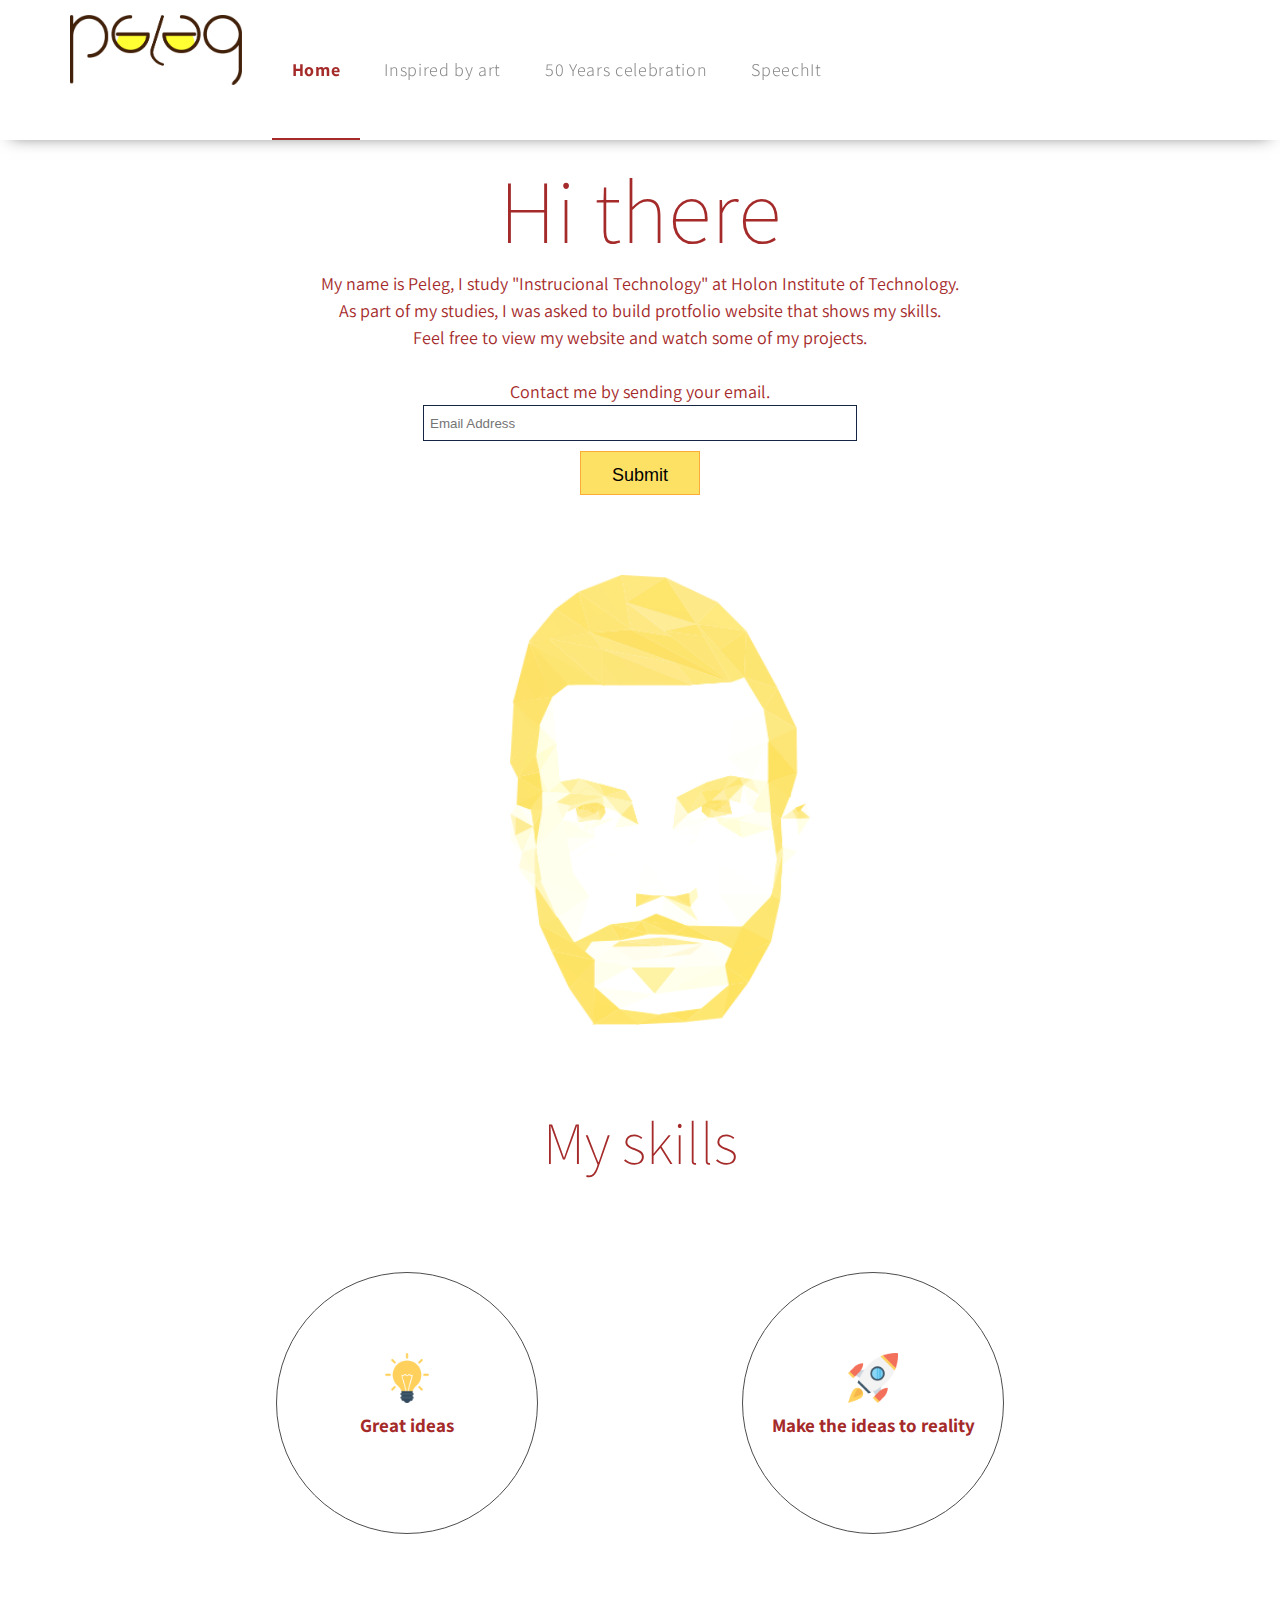
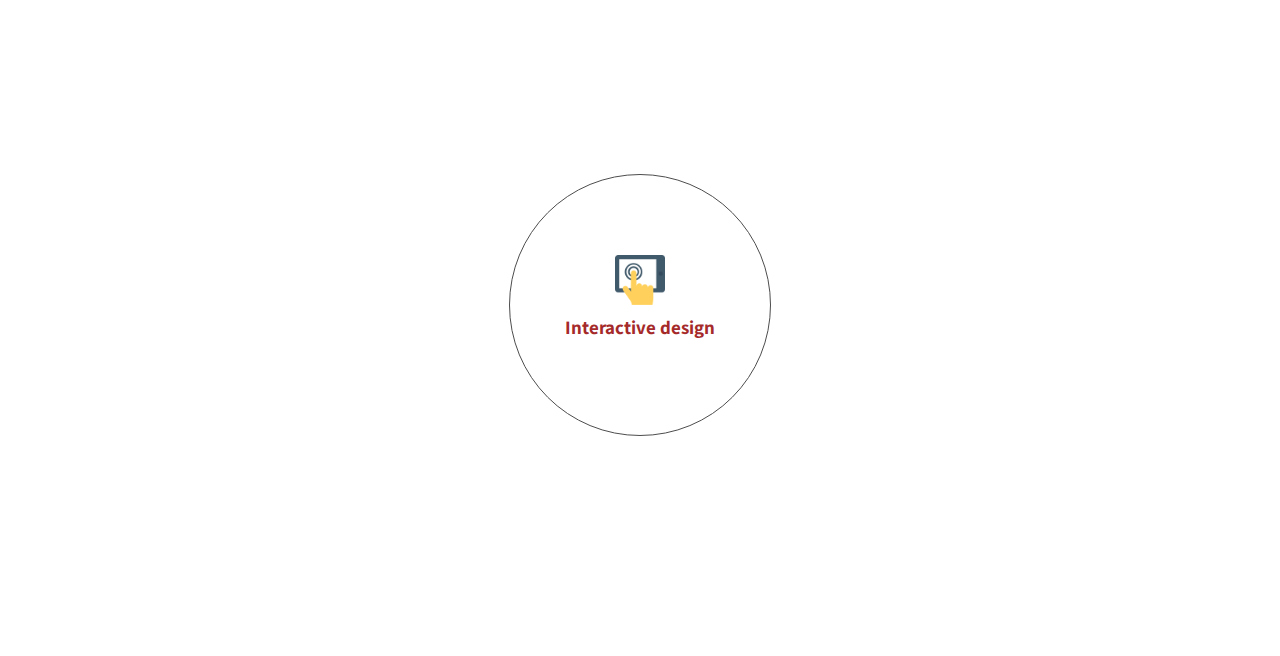
<file: index.html>
﻿<!doctype html>
<html>
<head>
    <meta charset="utf-8">
    <title>Protfolio</title>
    <link href="css/reset.css" rel="stylesheet" type="text/css">
    <link href="css/styles.css" rel="stylesheet" type="text/css">

</head>

<body>

<div id="site-wrapper">
	<header>
        <div class="container">
          <div id="logo">
       	  	<img src="images/logo.png" alt="logo"/>
		  </div>
          <nav>
            <li><a href="index.html" id="current">Home</a></li>
            <li><a href="p1.html">Inspired by art</a></li>
            <li><a href="p2.html">50 Years celebration</a></li>
            <li><a href="p3.html">SpeechIt</a></li>
           
            </nav>
        </div>
		
	</header>
	
    <main>
        <section id="about">
            <div class="container">
                <h1>Hi there</h1>
                <div><p>My name is Peleg, I study "Instrucional Technology" at Holon Institute of Technology.<br />
                    As part of my studies, I was asked to build protfolio website that shows my skills.<br />
                    Feel free to view my website and watch some of my projects.</p></div><br/>
                <form>
                   Contact me by sending your email.<br/>
                    <input type="email" id="email" placeholder="Email Address" aria-label="Email Address">
                    <div>
                        <input type="submit" value="Submit" aria-label="Submit">
                    </div>
                </form>
                <img src="images/face.png" alt="face"/>

            </div>
        </section>

        <section id="benefits">
        
            <h2>My skills</h2>
            <div class="icons">
                <div id="icon1">
                    <img src="images/icon2.png" alt="bulb"/>
                    <div>Great ideas</div>
                </div>
            </div>
            <div class="icons">
                <div id="icon2">
                    <img src="images/icon1.png" alt="rocket"/>
                    <div>Make the ideas to reality</div>
                </div>
            </div>
            <div class="icons">
                <div id="icon3">
                    <img src="images/icon3.png" alt="finger on screen"/>
                    <div>Interactive design</div>
                </div>
            </div>
          
           
   
        </div>
        </section>

    </main>

</body>
</html>
</file>
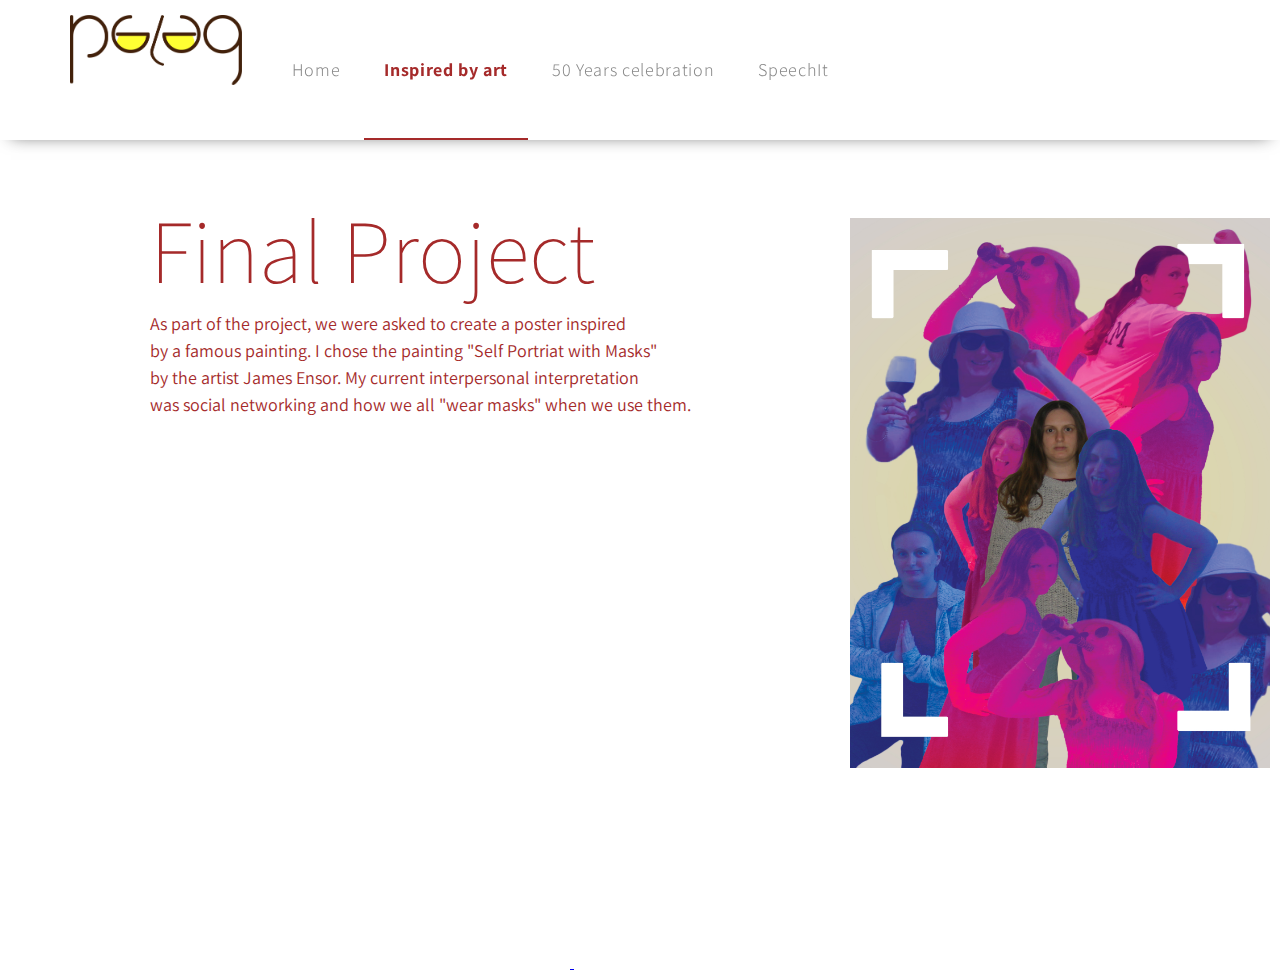
<file: p1.html>
﻿<!doctype html>
<html>
<head>
    <meta charset="utf-8">
    <title>Inspired by art</title>
    <link href="css/reset.css" rel="stylesheet" type="text/css">
    <link href="css/stylesprojects.css" rel="stylesheet" type="text/css">
</head>

<body>

    <div id="site-wrapper">
        <header>
            <div class="container">
                <div id="logo">
                    <img src="images/logo.png" alt="logo" />
                </div>
                <nav>
                    <li><a href="index.html">Home</a></li>
                    <li><a href="p1.html" id="current">Inspired by art</a></li>
                    <li><a href="p2.html">50 Years celebration</a></li>
                    <li><a href="p3.html">SpeechIt</a></li>

                </nav>
            </div>

        </header>

        <main>
            <section id="about">
                <div class="container">

                    <h1>Final Project </h1>
                    <div>
                        As part of the project, we were asked to create a poster inspired <br> by a famous painting.
                        I chose the painting "Self Portriat with Masks"<br> by the artist James Ensor.
                        My current interpersonal interpretation<br of the painting>was social networking and how we all "wear masks" when we use them.
                    </div>
                   <a href="images/final.jpg" target="_blank">
                        <img src="images/final.jpg" alt="Final project - visual communication" />
                    </a>

                    <iframe width="560" height="315" src="https://www.youtube.com/embed/M1ward-TCD4" frameborder="0" allow="accelerometer; autoplay; encrypted-media; gyroscope; picture-in-picture" allowfullscreen></iframe>
                </div>
            </section>


        </main>

</body>
</html>
</file>
<file: css/styles.css>
﻿@import url('https://fonts.googleapis.com/css?family=Assistant:200,300,400,600,700');
body {
    background: #fff;
    font-family: 'Assistant', sans-serif;
    font-size: 18px;
    color: #4d4d4d;
    line-height: 1.5;
}
main{
    padding-top:30px;
}
.container {
    width: 100%;
    max-width: 1300px;
    margin: 0 auto;
}

header nav {
	float: left;
	list-style: none;
	padding: 0;
	margin: 0;
	height: 140px;
	text-align: center;
	line-height: 140px;
}
header nav li {
	display: inline-block;

}
    header nav li a {
        display: block;
        text-decoration: none;
        color: #888;
        font-size: 18px;
        font-weight: 300;
        letter-spacing: 0.66px;
        padding: 0 20px;
        
    }
    header nav li a:hover{
    color:brown;
    font-weight:bold;
}
section {
	margin: 0 auto;
}
h1 {
	font-size: 90px;
	color: brown;
	font-weight: 200;
	line-height: 60px;
	margin-bottom: 30px;
}

#logo {
	float: left;
    padding-left:70px;
}
#logo img {
	width: auto;
	height: 70px;
	margin: 15px 30px 0 0;
}

#about {
    background: #fff;
    color: brown;
    text-align: center;
    padding-top: 150px;
    margin:auto;

}

    #about img {
        position: relative;
        left: 20px;
        top: 80px;
        width: 300px;
        height: 450px;
    }

#about input[type='email'] {
	width: 420px;
	height: 28px;
	border: solid 1px #162542;
	font-family: 'Lato', sans-serif;
	padding: 3px 6px;
	margin: 0 0 10px 0;
}

    #about input[type='submit'] {
        width: 120px;
        height: 44px;
        text-align: center;
        line-height: 44px;
        background: #fde165;
        font-size: 18px;
        color: #000;
        border: solid 1px #fcab36;
    }
#about img {
    animation: pulse 3s ease infinite alternate, 
               nudge 5s linear infinite alternate;
}
img {
    position: relative;
    -webkit-animation-name: example; 
    -webkit-animation-duration: 4s; 
    animation-name: example;
    animation-duration: 4s;
}
#about img {
    -webkit-animation: mover 2s infinite alternate;
    animation: mover 2s infinite alternate;
}

@-webkit-keyframes mover {
    0% {
        transform: translateY(0);
    }

    100% {
        transform: translateY(-20px);
    }
}

@keyframes mover {
    0% {
        transform: translateY(0);
    }

    100% {
        transform: translateY(-20px);
    }
}
iframe{
    position:relative;
    right:400px;
    bottom:200px;
}

#benefits {
    text-align: center;
    padding-top:80px;
    padding-bottom:100px;
    margin-top:80px;

}
.icons img{
    width:50px;
    height:50px;
}
.icons {
    width: 240px;
    height: 240px;
    background-color: white;
    margin: 120px 100px;
    display: inline-block;
    border-radius: 160px;
    border: 1px solid;
    padding: 10px;
    transition: all .2s ease-in-out;
}
h2 {
    font-size: 60px;
    color: brown;
    font-weight: 200;
    line-height: 20px;
    padding-top:20px;
}
#icon1 {
    position: relative;
    top: 70px;
    text-align: center;
    font-size: 19px;
    font-weight: 700;
    color: brown;
}
#icon2 {
    position: relative;
    top: 70px;
    text-align: center;
    font-size: 19px;
    font-weight: 700;
    color: brown;
}
#icon3 {
    position: relative;
    top: 70px;
    text-align: center;
    font-size: 19px;
    font-weight: 700;
    color: brown;
}


body > header {
    position: fixed;
}

header {
    width: 100%;
    position: fixed;
    z-index: 9000;
    background: #ffffff;
    text-align: center;
    webkit-box-shadow: 0px 7px 16px -11px rgba(0,0,0,0.63);
    -moz-box-shadow: 0px 7px 16px -11px rgba(0,0,0,0.63);
    box-shadow: 0px 7px 16px -11px rgba(0,0,0,0.63);
}
.icons:hover {
    background: #fde165;
    color: #3a7999;
    box-shadow: 0px 7px 16px -11px rgba(0,0,0,0.63);
    
    
    transform: scale(1.1);
}
a {

    background-image: linear-gradient(currentColor, currentColor);
    background-position: 0% 100%;
    background-repeat: no-repeat;
    background-size: 0% 2px;
    transition: background-size .3s;
}

a:hover, a:focus {
    background-size: 100% 2px;
}

#current {
    background-image: linear-gradient(currentColor, currentColor);
    background-position: 0% 100%;
    background-repeat: no-repeat;
    background-size: 100% 2px;
    color: brown;
    font-weight: bold;
}
</file>
<file: css/stylesprojects.css>
﻿@import url('https://fonts.googleapis.com/css?family=Assistant:200,300,400,600,700');

body {
    background: #fff;
    font-family: 'Assistant', sans-serif;
    font-size: 18px;
    color: #4d4d4d;
    line-height: 1.5;
}
main {
    padding-top: 70px;
}
.container {
    width: 100%;
    max-width: 1300px;
    margin: 0 auto;
}

header nav {
    float: left;
    list-style: none;
    padding: 0;
    margin: 0;
    height: 140px;
    text-align: center;
    line-height: 140px;
}

    header nav li {
        display: inline-block;
    }

        header nav li a {
            display: block;
            text-decoration: none;
            color: #888;
            font-size: 18px;
            font-weight: 300;
            letter-spacing: 0.66px;
            padding: 0 20px;
        }

            header nav li a:hover {
                color: brown;
                font-weight: bold;
            }

section {
    margin: 0 auto;
}

h1 {
    font-size: 90px;
    color: brown;
    font-weight: 200;
    line-height: 60px;
    margin-bottom: 30px;
}

#logo {
    float: left;
    padding-left: 70px;
}

    #logo img {
        width: auto;
        height: 70px;
        margin: 15px 30px 0 0;
    }

#about {
    background: #fff;
    color: brown;
    text-align: left;
    padding-top: 150px;
    margin-left: 150px;
}

    #about img {
        position: relative;
        left: 700px;
        bottom: 200px;
        width: 420px;
        height: 550px;
    }



    #about img {
        animation: pulse 3s ease infinite alternate, nudge 5s linear infinite alternate;
    }

img {
    position: relative;
    -webkit-animation-name: example;
    -webkit-animation-duration: 4s;
    animation-name: example;
    animation-duration: 4s;
}

#about img {
    -webkit-animation: fadeInLeft 0.7s ease-in alternate;
    animation: fadeInLeft 0.7s ease-in alternate;
}

@-webkit-keyframes fadeInLeft {
    from {
        opacity: 0;
        -webkit-transform: translatex(-10px);
        -moz-transform: translatex(-10px);
        -o-transform: translatex(-10px);
        transform: translatex(-10px);
    }

    to {
        opacity: 1;
        -webkit-transform: translatex(0);
        -moz-transform: translatex(0);
        -o-transform: translatex(0);
        transform: translatex(0);
    }
}

@-moz-keyframes fadeInLeft {
    from {
        opacity: 0;
        -webkit-transform: translatex(-10px);
        -moz-transform: translatex(-10px);
        -o-transform: translatex(-10px);
        transform: translatex(-10px);
    }

    to {
        opacity: 1;
        -webkit-transform: translatex(0);
        -moz-transform: translatex(0);
        -o-transform: translatex(0);
        transform: translatex(0);
    }
}

@keyframes fadeInLeft {
    from {
        opacity: 0;
        -webkit-transform: translatex(-100px);
        -moz-transform: translatex(-100px);
        -o-transform: translatex(-100px);
        transform: translatex(-100px);
    }

    to {
        opacity: 1;
        -webkit-transform: translatex(0);
        -moz-transform: translatex(0);
        -o-transform: translatex(0);
        transform: translatex(0);
    }
}

.in-left {
    -webkit-animation-name: fadeInLeft;
    -moz-animation-name: fadeInLeft;
    -o-animation-name: fadeInLeft;
    animation-name: fadeInLeft;
    -webkit-animation-fill-mode: both;
    -moz-animation-fill-mode: both;
    -o-animation-fill-mode: both;
    animation-fill-mode: both;
    -webkit-animation-duration: 1s;
    -moz-animation-duration: 1s;
    -o-animation-duration: 1s;
    animation-duration: 1s;
    -webkit-animation-delay: 1s;
    -moz-animation-delay: 1s;
    -o-animation-duration: 1s;
    animation-delay: 1s;
}



iframe{
    position: relative;
    right: 420px;
    bottom: 200px;
}
audio {
    position: relative;
    right: 400px;
    bottom: 400px;
}



#about {
    -webkit-animation: fadeInDown 0.9s ease-in alternate;
    animation: fadeInDown 0.9s ease-in alternate;
}


@-webkit-keyframes fadeInDown {
    from {
        opacity: 0;
        -webkit-transform: translatey(-10px);
        -moz-transform: translatey(-10px);
        -o-transform: translatey(-10px);
        transform: translatey(-10px);
    }

    to {
        opacity: 1;
        -webkit-transform: translatey(0);
        -moz-transform: translatey(0);
        -o-transform: translatey(0);
        transform: translatey(0);
    }
}

@-moz-keyframes fadeInDown {
    from {
        opacity: 0;
        -webkit-transform: translatey(-10px);
        -moz-transform: translatey(-10px);
        -o-transform: translatey(-10px);
        transform: translatey(-10px);
    }

    to {
        opacity: 1;
        -webkit-transform: translatey(0);
        -moz-transform: translatey(0);
        -o-transform: translatey(0);
        transform: translatey(0);
    }
}

@keyframes fadeInDown {
    from {
        opacity: 0;
        -webkit-transform: translatey(-10px);
        -moz-transform: translatey(-10px);
        -o-transform: translatey(-10px);
        transform: translatey(-10px);
    }

    to {
        opacity: 1;
        -webkit-transform: translatey(0);
        -moz-transform: translatey(0);
        -o-transform: translatey(0);
        transform: translatey(0);
    }
}

.in-down {
    -webkit-animation-name: fadeInDown;
    -moz-animation-name: fadeInDown;
    -o-animation-name: fadeInDown;
    animation-name: fadeInDown;
    -webkit-animation-fill-mode: both;
    -moz-animation-fill-mode: both;
    -o-animation-fill-mode: both;
    animation-fill-mode: both;
    -webkit-animation-duration: 1s;
    -moz-animation-duration: 1s;
    -o-animation-duration: 1s;
    animation-duration: 1s;
}
body > header {
    position: fixed;
}

header {
    width: 100%;
    position: fixed;
    z-index: 9000;
    overflow: auto;
    background: #ffffff;
    text-align: center;
    webkit-box-shadow: 0px 7px 16px -11px rgba(0,0,0,0.63);
    -moz-box-shadow: 0px 7px 16px -11px rgba(0,0,0,0.63);
    box-shadow: 0px 7px 16px -11px rgba(0,0,0,0.63);
}
nav a {
    background-image: linear-gradient(currentColor, currentColor);
    background-position: 0% 100%;
    background-repeat: no-repeat;
    background-size: 0% 2px;
    transition: background-size .3s;
}

   nav a:hover, a:focus {
        background-size: 100% 2px;
    }
#current {
    background-image: linear-gradient(currentColor, currentColor);
    background-position: 0% 100%;
    background-repeat: no-repeat;
    background-size: 100% 2px;
    color: brown;
    font-weight: bold;
}
</file>
